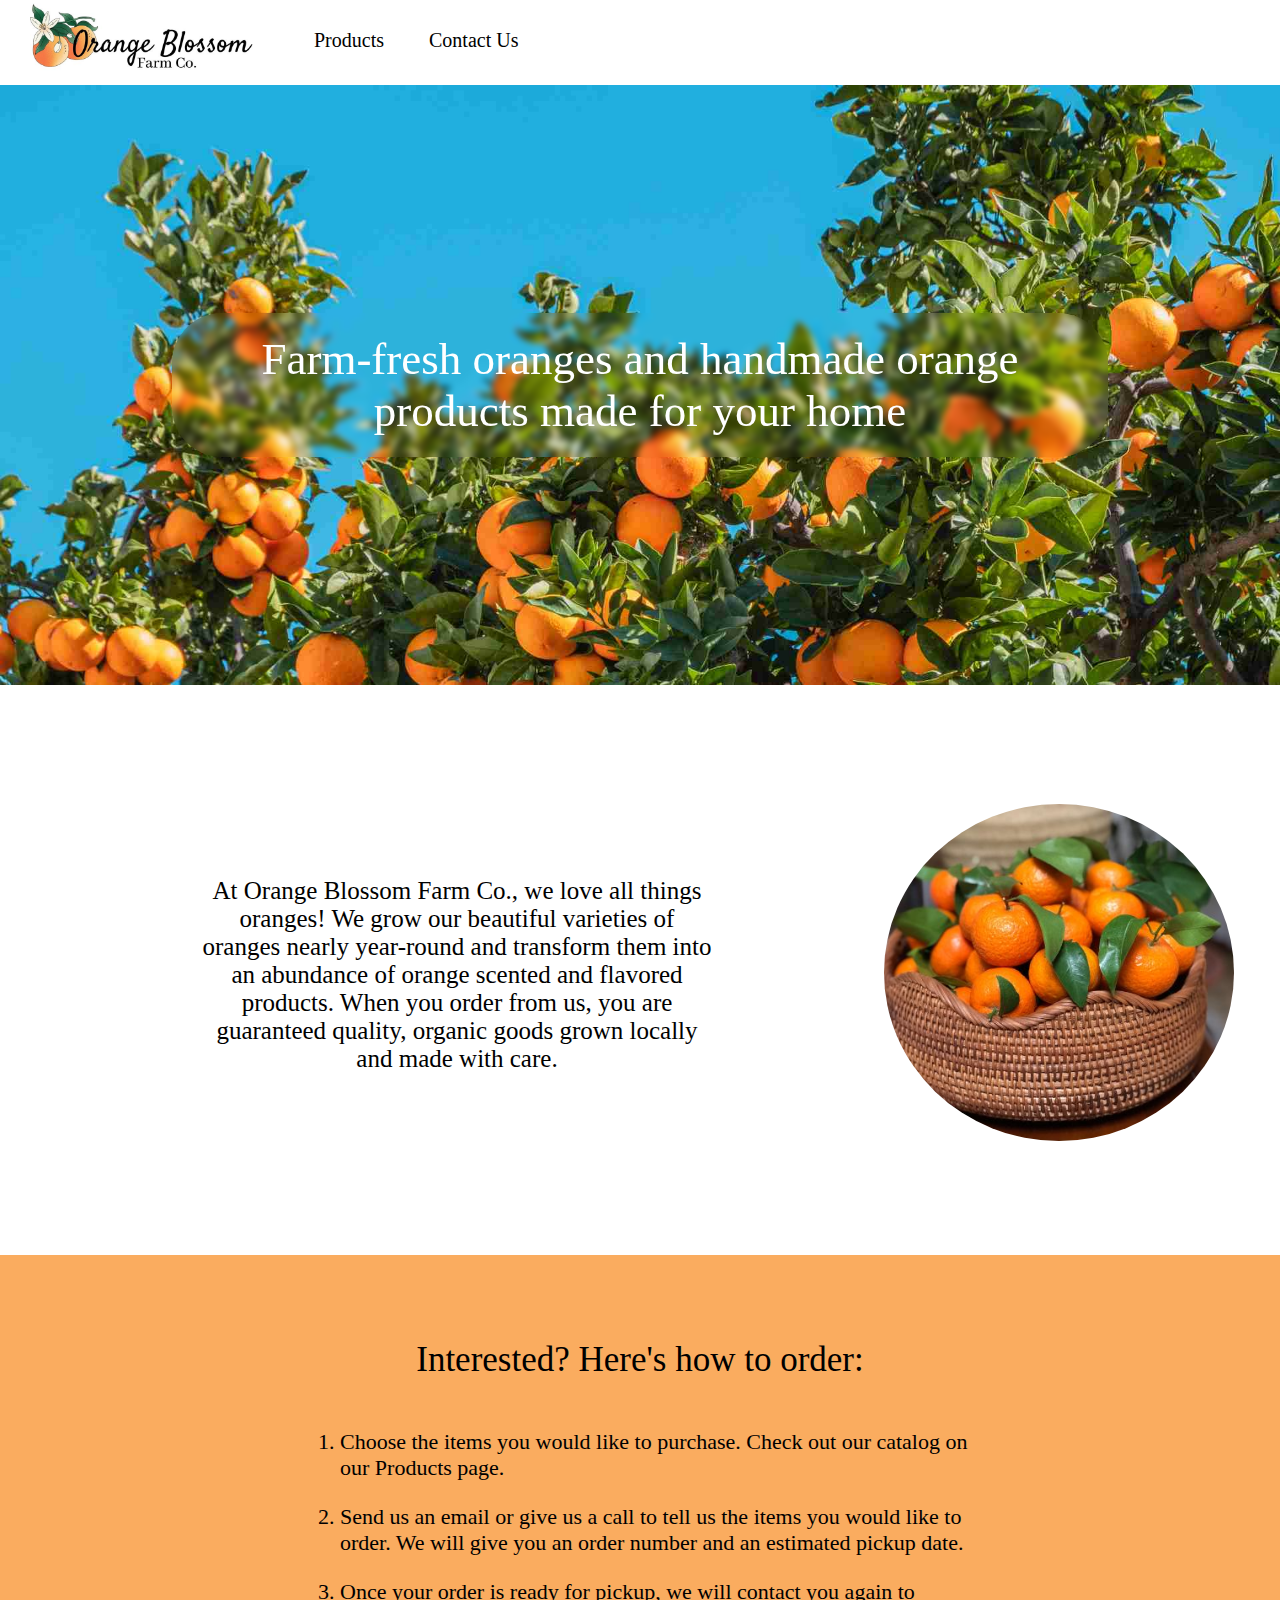
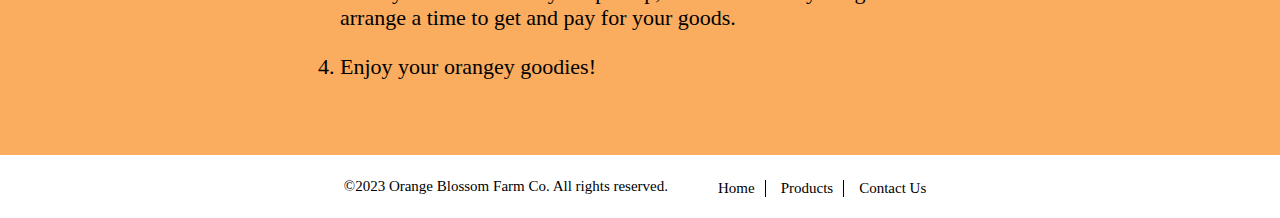
<file: index.html>
<!-- 
    index.html : Contains the home page for the site
    Abigail Der
    CS20
    Homework 2
 -->
 
<!DOCTYPE html>
<html>
<head>

    <title>Orange Blossom Farm Co.</title>
    <link rel="stylesheet" href="styles.css">
    <meta name="viewport" content="width=device-width, initial-scale=1">

</head>

<body>
    <!-- site header -->
    <header class="site-header">
        <a href="index.html"><img src="obf-logo.jpg" height=80px" 
            alt="Orange Blossom Farm Co. Logo" /></a>
        <nav>
            <ul class="header-nav">
                <li><a href="products.html">Products</a></li>   
                <li><a href="contact.html">Contact Us</a></li>
            </ul>
        </nav>
    </header>

    <!-- intro header -->
    <article class="image-header">
        <h1>Farm-fresh oranges and handmade orange products made for your home</h1>
    </article>

    <!-- info section -->
    <article class="info-section">
        <section id="info-description">
            <p>At Orange Blossom Farm Co., we love all things oranges!
               We grow our beautiful varieties of oranges nearly year-round
               and transform them into an abundance of orange scented and
               flavored products. When you order from us, you are guaranteed
               quality, organic goods grown locally and made with care.
            </p>
        </section>
        <section id="info-image">
            <img src="orange-basket.jpg" width="350px" alt="A basket of oranges" />
        </section>
    </article>

    <!-- order section -->
    <article class="order-section">
        <h2>Interested? Here's how to order:</h2>
        <ol>
            <li>Choose the items you would like to purchase. Check out our
                catalog on our <a href="products.html">Products</a> page.
            </li>
            <br />
            <li>Send us an email or give us a call to tell us the items you
                would like to order. We will give you an order number and an 
                estimated pickup date.
            </li>
            <br />
            <li>Once your order is ready for pickup, we will contact you again 
                to arrange a time to get and pay for your goods.
            </li>
            <br />
            <li>Enjoy your orangey goodies!</li>
        </ol>
    </article>

    <!-- footer -->
    <footer class="site-footer">
        <p>&copy;2023 Orange Blossom Farm Co. All rights reserved.</p>
        <ul class="footer-nav">
            <li><a href="index.html">Home</a></li>
            <li><a href="products.html">Products</a></li>
            <li><a href="contact.html">Contact Us</a></li>
        </ul>
    </footer>

</body>

</html>
</file>
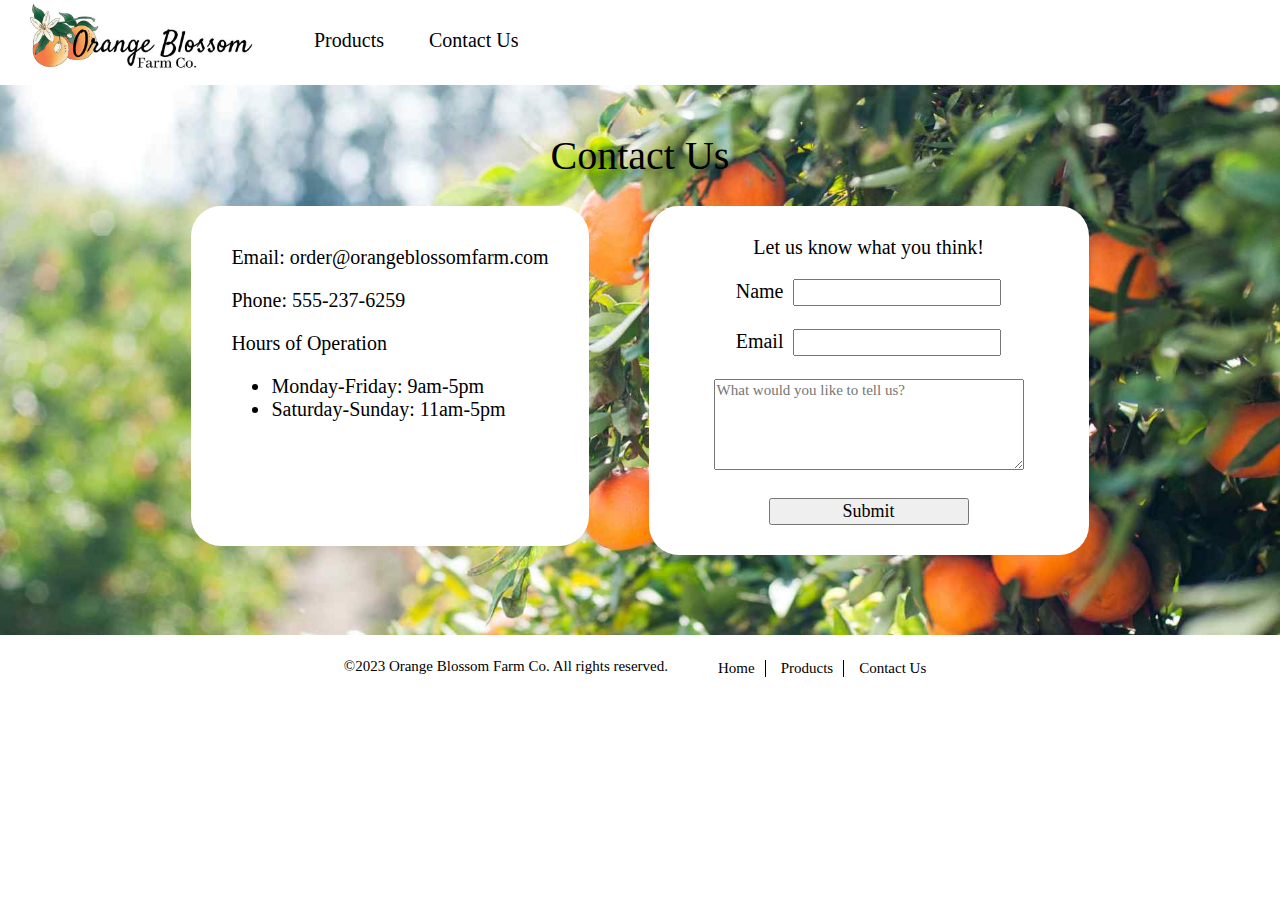
<file: contact.html>
<!-- 
    contact.html : Contains the contact info for the business
    Abigail Der
    CS20
    Homework 2
 -->

<!DOCTYPE html>
<html>
<head>
 
    <title>Contact Us | Orange Blossom Farm Co.</title>
    <link rel="stylesheet" href="styles.css">
    <meta name="viewport" content="width=device-width, initial-scale=1">
    <style type="text/css">
        .page {
            background-image: url("contact-header.jpg");
            background-size: cover;
            background-repeat: no-repeat;
            padding-top: 20px;
            padding-bottom: 80px;
        }
        h1 {
            font-weight: normal;
            text-align: center;
        }
        .contact-content {
            display: flex;
            justify-content: center;
            align-items: flex-start;
            align-content: center;
            margin-left: 120px;
            margin-right: 120px;
        }
        .contact-info {
            margin-right: 30px;
            padding: 20px 40px;
            background-color: white;
            border-radius: 30px;
            height: 300px;
        }
        .contact-info a {
            text-decoration: none;
            color: black;
        }
        .contact-info a:hover {
            color: #bc5b00;;
        }
        .contact-form {
            margin-left: 30px;
            padding: 10px 20px 30px 20px;
            background-color: white;
            border-radius: 30px;
            width: 400px;
            text-align: center;
        }
        .contact-form input {
            width: 200px;
            font-family: Georgia, 'Times New Roman', Times, serif;
            font-size: 18px;
        }
        .contact-form textarea {
            font-family: Georgia, 'Times New Roman', Times, serif;
            font-size: 15px;
        }

        /* RESPONSIVENESS */
        @media (max-width: 900px) {
            .contact-content {
                flex-direction: column;
                margin: 0px;
                align-items: center;
            }
            .contact-info {
                margin: 20px;
                padding: 20px 40px;
                height: fit-content;

            }
            .contact-form {
                margin: 20px;
                padding: 10px 20px 30px 20px;
                height: fit-content;
                width: 380px;
            }
        }   
        @media (max-width: 500px) {
            body {
                font-size: 16px;
            }
            .contact-form {
                width: fit-content;
            }
        } 
        @media (max-width: 350px) {
            .contact-info {
                padding: 10px;
            }
            .contact-form {
                padding: 10px;
                width: fit-content;
            }
            .contact-form input {
                width: auto;
                margin: 0px 20px;
                font-size: 15px;
            }
            .contact-form textarea {
                font-size: 13px;
                width: auto;
            }
        }  

    </style>
 
</head>
 
<body>
    <!-- site header -->
    <header class="site-header">
        <a href="index.html"><img src="obf-logo.jpg" height=80px" 
           alt="Orange Blossom Farm Co. Logo" /></a>
        <nav>
            <ul class="header-nav">
                <li><a href="products.html">Products</a></li>   
                <li><a href="contact.html">Contact Us</a></li>
            </ul>
        </nav>
    </header>

    <div class="page">
    <h1>Contact Us</h1>
    <article class="contact-content">

        <section class="contact-info">
            <p>Email: <a href="mailto:order@orangeblossomfarm.com">order@orangeblossomfarm.com</a></p>
            <p>Phone: <a href="tel:555-237-6259">555-237-6259</a></p>
            <p>Hours of Operation<br />
                <ul>
                    <li>Monday-Friday: 9am-5pm</li>
                    <li>Saturday-Sunday: 11am-5pm</li>
                </ul>
            </p>
        </section>

        <section class="contact-form">
            <p>Let us know what you think!</p>
            <form method="get" action="" id="feedback-form">
                <!-- name -->
                <label for="feedback-name">Name</label>&nbsp;
                <input type="text" name="input-name" id="input-name" required>

                <!-- email -->
                <br /><br />
                <label for="feedback-email">Email</label>&nbsp;
                <input type="email" name="input-email" id="input-email" required>

                <!-- feedback text -->
                <br /><br />
                <textarea name="feedback-msg" id="feedback-msg" cols="35" rows="5"
                placeholder="What would you like to tell us?"></textarea>

                <!-- submit button -->
                <br /><br />
                <input type="submit" value="Submit" />

            </form>

        </section>

    </article>
    </div>
 
    <!-- footer -->
    <footer class="site-footer">
        <p>&copy;2023 Orange Blossom Farm Co. All rights reserved.</p>
        <ul class="footer-nav">
            <li><a href="index.html">Home</a></li>
            <li><a href="products.html">Products</a></li>
            <li><a href="contact.html">Contact Us</a></li>
        </ul>
    </footer>
 
</body>
 
</html>
</file>
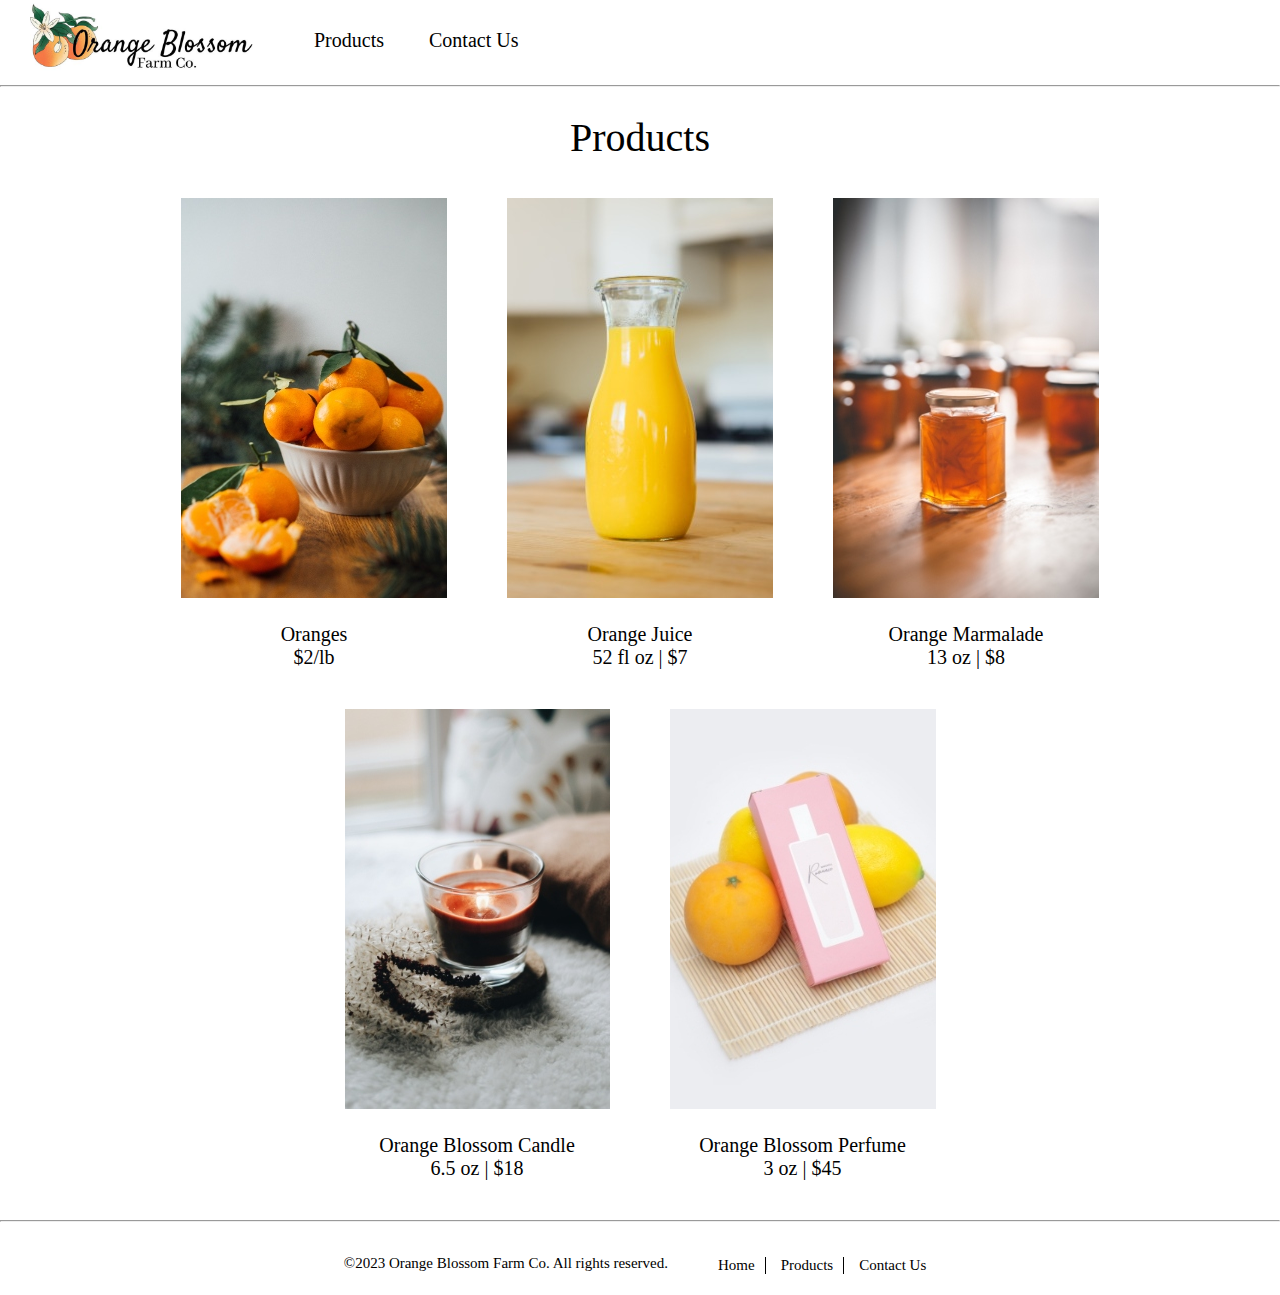
<file: products.html>
<!-- 
    products.html : Contains the product info for the business
    Abigail Der
    CS20
    Homework 2
 -->

<!DOCTYPE html>
<html>
<head>

    <title>Products | Orange Blossom Farm Co.</title>
    <link rel="stylesheet" href="styles.css">
    <meta name="viewport" content="width=device-width, initial-scale=1">
    <style type="text/css">
        h1 {
            font-weight: normal;
            text-align: center;
        }
        .products {
            display: inline-flex;
            flex-wrap: wrap;
            justify-content: center;
            align-items: center;
            align-content: center;
            margin: 0px 90px 0px 90px;
        }
        .products section {
            padding: 10px 30px 10px 30px;
        }
        .products p {
            text-align: center;
        }

        /* RESPONSIVENESS */
        @media (max-width: 1100px) {
            .products { 
                margin: 0px 40px 0px 40px;
            }
        }
        @media (max-width: 800px) {
            .products { 
                margin: 0px 20px 0px 20px;
            }
        }
         @media (max-width: 300px) {
            .products img {
                width: 175px;
            }
        }

    </style>

</head>

<body>
    <!-- site header -->
    <header class="site-header">
        <a href="index.html"><img src="obf-logo.jpg" height=80px" 
            alt="Orange Blossom Farm Co. Logo" /></a>
        <nav>
            <ul class="header-nav">
                <li><a href="products.html">Products</a></li>   
                <li><a href="contact.html">Contact Us</a></li>
            </ul>
        </nav>
    </header>
    <hr />

    <h1>Products</h1>
    <div class="products">
        <section>
            <img src="oranges-prod.jpg" alt="Oranges for sale" />
            <p>Oranges <br /> $2/lb</p>
        </section>

        <section>
            <img src="orange-juice.jpg" alt="Orange juice for sale" />
            <p>Orange Juice <br /> 52 fl oz | $7</p>
        </section>

        <section>
            <img src="marmalade.jpg" alt="Orange marmalade for sale" />
            <p>Orange Marmalade <br /> 13 oz | $8</p>
        </section>

        <section>
            <img src="candle.jpg" alt="Orange blossom candle for sale" />
            <p>Orange Blossom Candle <br /> 6.5 oz | $18</p>
        </section>

        <section>
            <img src="perfume.jpg" alt="Orange blossom perfume for sale" />
            <p>Orange Blossom Perfume <br /> 3 oz | $45</p>
        </section>

    </div>


    <!-- footer -->
    <hr />
    <footer class="site-footer">
        <p>&copy;2023 Orange Blossom Farm Co. All rights reserved.</p>
        <ul class="footer-nav">
            <li><a href="index.html">Home</a></li>
            <li><a href="products.html">Products</a></li>
            <li><a href="contact.html">Contact Us</a></li>
        </ul>
    </footer>

</body>

</html>
</file>
<file: styles.css>
/* 
    styles.css : Contains style rules for the homepage and fixed elements
    Abigail Der
    CS20
    Homework 2
 */

html,body {
    font-size: 20px; 
    color: black; 
    font-family: Georgia, 'Times New Roman', Times, serif;
    margin: 0px;
}
/* ----------- SITE HEADER ----------- */
.site-header {
    display: flex;
    align-items: center;
    height: 50px;
    margin-left: 30px;
    margin-top: 15px;
    margin-bottom: 20px;
 }
 /* header nav */
ul.header-nav {
    list-style-type: none;
    text-align: center;
    margin: 0px;
}
ul.header-nav li {              /* items in nav list*/
    display: inline-block;
    font-size: 20px;
    padding: 10px 10px 10px 10px;
}
ul.header-nav li a {               /* links in nav list*/
    text-decoration: none;
    color: black;
    padding: 10px;
}
ul.header-nav li a:hover {
    color: #bc5b00;
}

/* ----------- HOME IMAGE HEADER ----------- */
.image-header {
    background-image: url("image-header-bg.jpg");
    background-size: cover;
    background-repeat: no-repeat;
    height: 600px;
    display: flex;
    align-items: center;
    justify-content: center;    
}
.image-header h1 {
    color: white;
    font-size: 45px;
    text-align: center;
    width: 70%;
    backdrop-filter: blur(3px);
    padding: 20px;
    border-radius: 50px;
    font-weight: normal;
}

/* ----------- HOME INFO SECTION ----------- */
.info-section {
    display: flex;
    margin: 30px;
    margin-top: 40px;
    height: 500px;
    align-items: center;
    justify-content: center;
}
#info-description {
    width: 70%;
    text-align: center;
    display: flex;
    align-items: center;
    justify-content: center;
}
#info-description p {
    width: 60%;
    font-size: 25px;
}
#info-image {
    width: 30%;     
    justify-content: center;  
}
#info-image img {
    border-radius: 100%
}

/* ----------- HOME ORDER SECTION ----------- */
.order-section {
    display: flex;
    flex-direction: column;
    align-items: center;
    justify-content: center;
    height: 500px;
    background-color: #faac5f;
}
.order-section h2 {
    text-align: center;
    font-weight: normal;
    font-size: 35px;
}
.order-section ol {
    width: 50%;
}
.order-section li {
    font-size: 22px;
}
 .order-section a {
    text-decoration: none;
    color: black;
}
.order-section a:hover {
    color: white;
}

/* ----------- SITE FOOTER ----------- */
.site-footer {
    display: flex;
    align-items: center;
    justify-content: center;
}
.site-footer p {
    font-size: 15px;
}
ul.footer-nav {
    list-style-type: none;
    text-align: center;
}
ul.footer-nav li {              /* items in nav list*/
    display: inline-block;
    font-size: 15px;
    border-right: 1px solid black;
}
ul.footer-nav li:last-child {
    border-right: none;
}
ul.footer-nav li a {               /* links in nav list*/
    text-decoration: none;
    color: black;
    padding: 10px;
}
ul.footer-nav li a:hover {
    color: #bc5b00;
}

/* ----------- RESPONSIVENESS ----------- */
@media (max-width: 1250px) {
    .info-section {
        justify-content: space-evenly;
        height: 450px;
    }
    #info-description {
        width: 60%;
    }
    #info-description p {
        width: 80%;
    }
    #info-image {
        width: 40%;     
    }
}
@media (max-width: 900px) {
    .info-section {
        flex-direction: column;
        height: fit-content;
    }
    #info-description {
        width: 100%;
        padding-bottom: 50px;
    }
    #info-description p {
        width: 80%;
    }
    #info-image {
        width: 100%;
        display: flex;
    }

    .order-section ol {
        width: 80%;
    }
}
@media (max-width: 700px) {
    .site-footer {
       flex-direction: column;
    }
    ul.footer-nav {
        padding: 0px;
    }
}
@media (max-width: 600px) {
    .order-section {
        height: fit-content;
    }
    .order-section h2 {
        font-size: 30px;
        margin: 30px 10px 10px 10px;
    }
    .order-section li {
        font-size: 20px;
    }
    ul.header-nav  {
        padding-left: 0px;
    }
    .site-header {
        flex-direction: column;
        height: min-content;
        margin: 10px 0px 10px 0px;
        
     }
}
@media (max-width:500px) {
    .image-header h1 {
        font-size: 35px;
    }
    #info-description p {
        width: 80%;
        font-size: 20px;
    }
    .order-section h2 {
        font-size: 30px;
    }
    .order-section ol {
        margin-bottom: 30px;
    }
    .order-section li {
        font-size: 18px;
    }
    .site-footer p {
        text-align: center;
        margin: 10px;        
    }
}
</file>
